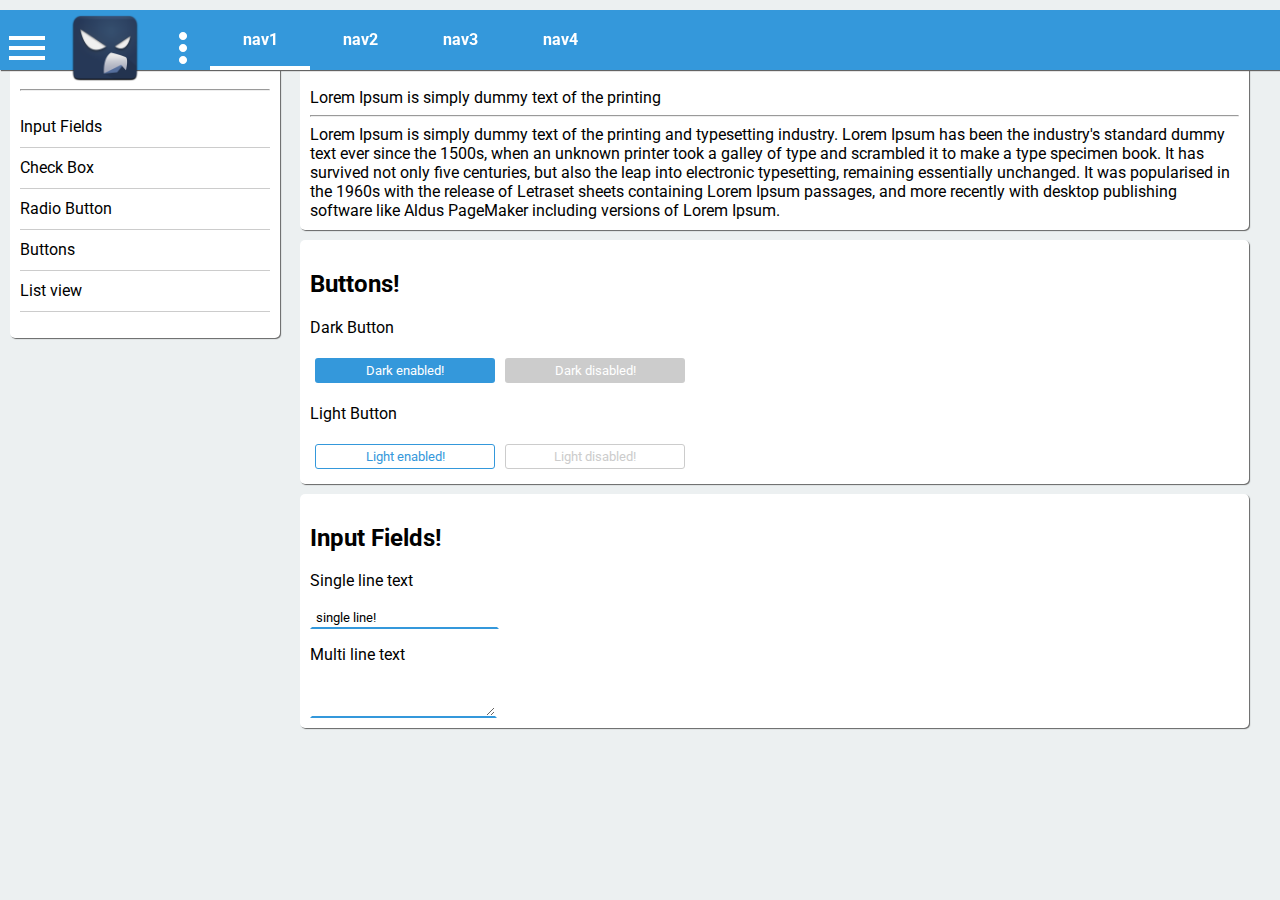
<file: index.html>
<html>
<head>
	<title>Material CSS theme!</title>
	<link href='http://fonts.googleapis.com/css?family=Roboto:100' rel='stylesheet' type='text/css'>
	<link href="https://fonts.googleapis.com/icon?family=Material+Icons" rel="stylesheet">
	<link rel="stylesheet" type="text/css" href="style/light - blue.css">	
	<script src="script/jquery214.js"></script>
</head>
<body class="bg">

<div class="title">
	<div class="titlebar">
	<table width=100%> <tr>
	<td class="titlenav"><i class="material-icons md-light md-48">menu</i></td>
	<td class="titlelogo" width=80%><img src="images/logo.png" width="70px" height="70px"></img></td>
	<td class="titlemenu"><i class="material-icons md-light md-48 mobonly">more_vert</i></td>
	<tr></table>
	</div>
	<ul class="navbar">
		<li class="navitem selected"><a>nav1</a></li>
		<li class="navitem"><a>nav2</a></li>
		<li class="navitem"><a>nav3</a></li>
		<li class="navitem"><a>nav4</a></li>
	</ul>
	
</div>
<div class="sidebarcontainer">
<div class="sidebar"><h3>Header!</h3><hr><ul><li class='lianddesc'><b>test</b><p>description</p></li><li class='lianddesc'><b>test</b><p>description</p></li><li class='lianddesc'><b>test</b><p>description</p></li><li class='lianddesc'><b>test</b><p>description</p></li><li class='lianddesc'><b>test</b><p>description</p></li></ul></div>
</div>
<div class="aside"><h3>UI Elements!</h3><hr><ul><li>Input Fields</li><li>Check Box</li><li>Radio Button</li><li>Buttons</li><li>List view</li></ul></div>
<div class="mainbody_container">
<div class="mainbody" id="test"><article><header><h2>Main Header 1!</h2>Lorem Ipsum is simply dummy text of the printing<hr></header><content>Lorem Ipsum is simply dummy text of the printing and typesetting industry. Lorem Ipsum has been the industry's standard dummy text ever since the 1500s, when an unknown printer took a galley of type and scrambled it to make a type specimen book. It has survived not only five centuries, but also the leap into electronic typesetting, remaining essentially unchanged. It was popularised in the 1960s with the release of Letraset sheets containing Lorem Ipsum passages, and more recently with desktop publishing software like Aldus PageMaker including versions of Lorem Ipsum.</content></article></div>
<div class="mainbody" id="buttons">
<article>
<header><h2>Buttons!</h2></header>
<content><p>Dark Button</p><input type="submit" value="Dark enabled!" class="submitdark"></input><input type="submit" value="Dark disabled!" class="submitdark" disabled></input><p>Light Button</p><input type="submit" value="Light enabled!" class="submitlight"></input><input type="submit" value="Light disabled!" class="submitlight" disabled></input></content></article></div>
</div>
<div class="mainbody" id="ipfields">
<article>
<header><h2>Input Fields!</h2></header>
<content><p>Single line text</p><input type="text" value="single line!" class="text"></input><p>Multi line text</p><textarea cols='' rows='' value="multi line!" class="text"></textarea></content></article></div>
</div>
</body>
</html>
<script src="script/scripts.js"></script>
</file>
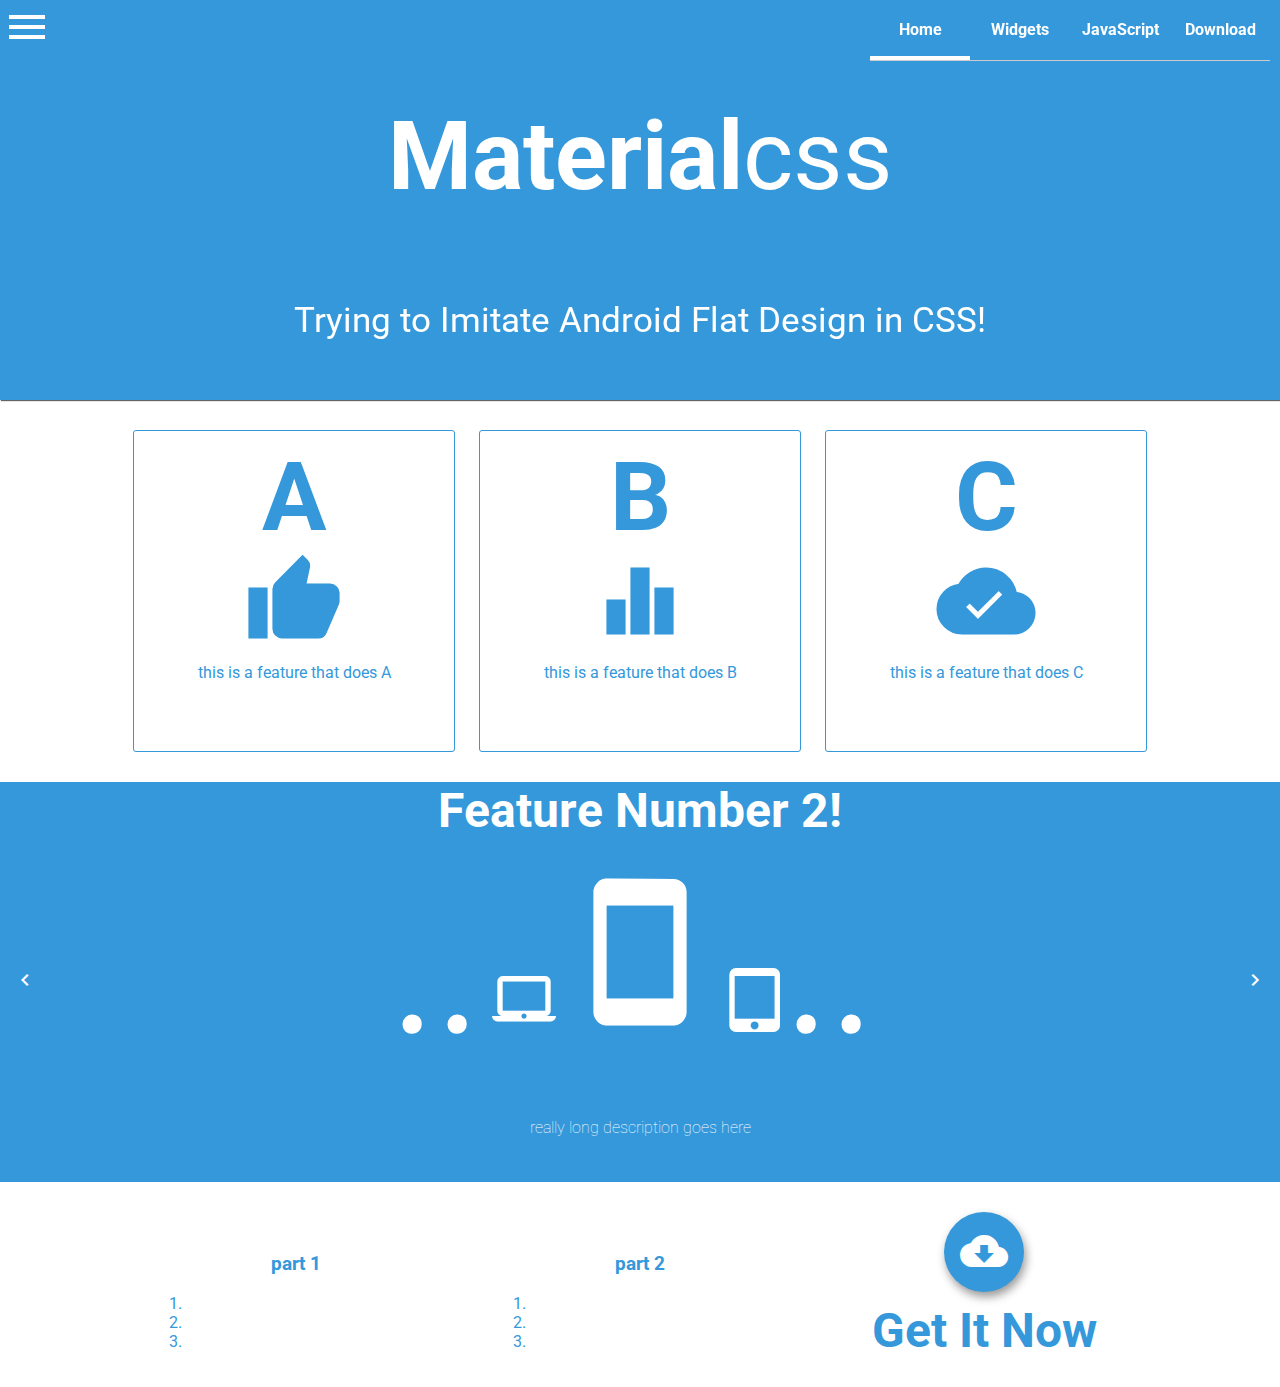
<file: home.html>
<html>
<head>
	<title>Material CSS theme!</title>
	<link href='http://fonts.googleapis.com/css?family=Roboto:100' rel='stylesheet' type='text/css'>
	<link href="https://fonts.googleapis.com/icon?family=Material+Icons" rel="stylesheet">
	<link rel="stylesheet" type="text/css" href="style/light - blue.css">	
	<link rel="stylesheet" type="text/css" href="style/light-blue-mobile.css">
	<script src="script/jquery214.js"></script>
</head>
<body class="bg">

<div class="title big">
	<div class="titlebar">
	<table width=100%> <tr>
	<td class="titlenav sidebartoggle"><i class="material-icons md-light md-48">menu</i></td>
	<td class="headertxt" width=80%><span class="logo big"><b>Material</b>css<br><span class="logo big desc">Trying to Imitate Android Flat Design in CSS!</span></span></td>
	<td class="mobilemenu"><i class="material-icons md-light md-48 mobonly">more_vert</i></td>
	<tr></table>
	</div>
	<ul class="navbar right">
		<li class="navitem selected"><a>Home</a></li>
		<li class="navitem"><a>Widgets</a></li>
		<li class="navitem"><a>JavaScript</a></li>
		<li class="navitem"><a>Download</a></li>
	</ul>
	
</div>
<div class="mobilemenuexpand">
<div class="mobilemenuheader"><div class="headertext"><i class="material-icons">apps</i>Menu!</div><div class="headerclose mobilemenu" style="float:right" class="mobilemenu">x</div></div>
<div class="mobilemenubody">
	<div class="menuitem"></div>
	<div class="menuitem"></div>
	<div class="menuitem"></div>
	<div class="menuitem"></div>
</div>
</div>
<div class="headerpadding" style="background: white; width:100%; height:400px; display: block; transition: all .3s ease-in-out;"></div>
<div class="sidebarcontainer">
<div class="sidebar"><div class="sideheader"><h2>Header!</h2><i class="material-icons featurelogo"  style="color: white;font-size: 5em;font-weight: normal;">perm_identity</i><br><span>Header Description!</span></div><ul><li class='lianddesc'><b>test</b><p>description</p></li><li class='lianddesc'><b>test</b><p>description</p></li><li class='lianddesc'><b>test</b><p>description</p></li><li class='lianddesc'><b>test</b><p>description</p></li><li class='lianddesc'><b>test</b><p>description</p></li></ul></div>
</div>
<div class="section1">
	<div class="feature"><div class="featurelogo">A</div><i class="material-icons featurelogo">thumb_up</i><div class="featuretext">this is a feature that does A</div></div>
	<div class="feature"><div class="featurelogo">B</div><i class="material-icons featurelogo">equalizer</i><div class="featuretext">this is a feature that does B</div></div>
	<div class="feature"><div class="featurelogo">C</div><i class="material-icons featurelogo">cloud_done</i><div class="featuretext">this is a feature that does C</div></div>
</div>

<div class="section2">
	<span class="headertxt big"><b> Feature Number 2!</b></span><br>
	<div class="s2body" style="padding:30px; height: 200px;">
	<i style="font-size:11em;">..</i>
	<i id="s21" class="material-icons" style="color:white; font-size: 4em; transition: all .3s ease-in-out;">laptop_mac</i>
	<i id="s22" class="material-icons" style="color:white; font-size: 10em; transition: all .3s ease-in-out;">smartphone</i>
	<i id="s23" class="material-icons" style="color:white; font-size: 4em; transition: all .3s ease-in-out;">tablet_mac</i>
	<i style="font-size:11em;">..</i>
	</div><br>
	<div class="imgnav1" style="position: relative; top:-150px; float:left; width:50px"><i class="material-icons">chevron_left</i></div>
	<div class="imgnav2" style="position: relative; top:-150px; float:right; width:50px;"><i class="material-icons">chevron_right</i></div>
	<div class="headertxt subtext">really long description goes here</div>
</div>

<div class="footer">
<div class="footerpart"><h3>part 1</h3><ol><li></li><li></li><li></li></ol></div>
<div class="footerpart"><h3>part 2</h3><ol><li></li><li></li><li></li></ol></div>
<div class="footerpart"><div class="getitbutton"><i class="material-icons md-48" style="padding-top:15px;">cloud_download</i></div><div><span style="font-size:3em;"><b>Get It Now<b></span></div></div>
</div>
</body>
</html>
<script src="script/scripts.js"></script>
</file>
<file: style/light - blue.css>
ul{
	padding: 0px;
}

ul li{
	position: relative;
	overflow: hidden;
	width: 100%;
	height: 40px;
	line-height: 40px;
	border-bottom: 1px #ccc solid;
}

*{
	font-family: 'Roboto', sans-serif;
	scroll-behavior: smooth;
}
.bg{
	background-color: #ecf0f1;
	margin: 0px;
	font-family: 'Roboto', sans-serif;
}

.title{
	background-color: #3498db;
	width: 100%;
	height: 60px;
	box-shadow: rgb(100, 100, 100) 1px 1px 1px; 	
	display: flex;
	transition: height .3s ease-in-out;
	position: fixed;
	z-index: 10;
}

.title.big{
	height: 400px;
	transition: height .3s ease-in-out;
}

.navbar{
	list-style-type: none;
	margin: 0px;
	padding: 0px;
	display: -webkit-inline-box;
	overflow: hidden;
	color: white;
	font-weight: bold;
	position:relative;
}

.navbar.right{
	position: absolute;
	right: 10px;
}

.navitem{
	width: 100px;
	height: 60px;
	text-align: center;
}

.navitem.selected{
	overflow: hidden;
}

.navitem a{
	display: block;
	padding: 10px;
}

.navitem:hover{
	background-color: #44a8eb;
}

.titlelogo{
	text-align: center;
	width: 100px;
}

.logo.big{
	font-size: 2em;
	top: 100px;
	left: 0px;
	width: 100%;
	transition: all .3s ease-in-out;
}

.logo.big.desc{
	display: inline;
	top:200px;
	width: 100%;
	font-size: 35px;
}

.logo.desc{
	left: 0px;
	font-size: 0;
}

.logo{
	position: absolute;
	font-size: 1em;
	left: 60px;
	top: 0px;
	width: 0%;
	transition: all .3s ease-in-out;
}

.material-icons {
	font-family: 'Material Icons';
	font-weight: normal;
	font-style: normal;
	font-size: 24px;  /* Preferred icon size */
	display: inline-block;
	width: 1em;
	height: 1em;
	line-height: 1;
	text-transform: none;
	letter-spacing: normal;
	word-wrap: normal;

	/* Support for all WebKit browsers. */
	-webkit-font-smoothing: antialiased;
	/* Support for Safari and Chrome. */
	text-rendering: optimizeLegibility;

	/* Support for Firefox. */
	-moz-osx-font-smoothing: grayscale;

	/* Support for IE. */
	font-feature-settings: 'liga';
}

.mobilemenu{
	display: none;
}

.mobilemenuexpand{
	display: none;
}

.title ul{
	overflow: hidden;
}

.title ul li{
	position: relative;
	overflow: visible;
}

.title ul li:last-child::before{
	position: absolute;
	bottom: 0px;
	left: 0px;
	width: 100%;
	height: 4px;
	background: white;
	transition: transform 0.3s;
	content: '';
}

.title ul li:nth-child(1).selected ~ li:last-child::before {
	transform: translate(-300%,0);
}

.title ul li:nth-child(2).selected ~ li:last-child::before {
	transform: translate(-200%,0);
}

.title ul li:nth-child(3).selected ~ li:last-child::before {
	transform: translate(-100%,0);
}

.titlenav i{
	position: relative;
}

.aside{
	background-color: white;
	width: 250px;
	padding:10px;
	margin: 10px;
	border-radius: 5px;
	box-shadow: rgb(100, 100, 100) 1px 1px 1px; 
	display: block;
	position: absolute;
}

.mainbody{
	background-color: white;
	width: calc(96% - 300px);
	padding:10px;
	margin: 10px;
	border-radius: 5px;
	box-shadow: rgb(100, 100, 100) 1px 1px 1px; 
	display: block;
	position: relative;
	left: 290px;
}

.blur{
	-webkit-filter: blur(2px);
}

.sidebarcontainer{
	width: 100%;
	height: 100%;
	background: rgba(0,0,0,0.5);
	display: none;
	position: fixed;
	top: 60px;
	z-index: 10;
}

.sidebar{
	width: 400px;
	height: calc(100% - 65px);
	background-color: white;
	padding:10px;
	border-radius: 5px;
	box-shadow: rgb(100, 100, 100) 1px 1px 1px; 
	display: none;
	overflow: scroll;
	overflow-y: auto;
	z-index: 11;
}

.sideheader{
	background: #3498db; 
	color: white;
	margin:-10px;
	padding: 10px;
	height: 190px;
	text-align: center;
}

.lianddesc{
	line-height: 15px;
	height: 50px;
	padding: 5px;
}

.lianddesc:hover{
	background-color: #eeeeff;
}
.lianddesc b{
	font-size: 20px;
}

.submitdark{
	background-color: #3498db; 
	outline: 0px;
	width: 180px;
	height: 25px;
	border: solid 0px;
	margin: 5px;
	border-radius: 3px;
	color: white;
}

.submitdark:hover:enabled{
	background-color: #45a9db;
	box-shadow: inset rgb(50, 120, 160) 0px -3px;
	outline: 0px;
	border: solid 0px;
	transition: all .1s ease-in-out;
}

.submitdark:focus:enabled{
	background-color: #45a9db;
	box-shadow: inset rgb(50, 120, 160) 0px -3px;
	outline: 0px;
	border: solid 0px;
	transition: all .1s ease-in-out;
}

.submitdark:active:enabled{
	background-color: rgb(50, 120, 160);
	box-shadow: inset rgb(0, 0, 110) 0px 3px;
	outline: 0px;
	border: solid 0px;
}

.submitdark:disabled{
	background-color: #ccc;
}

.submitlight{
	background-color: white; 
	outline: 0px;
	width: 180px;
	height: 25px;
	border: solid 0px;
	margin: 5px;
	border: 1px #3498db solid;
	border-radius: 3px;
	color: #3498db;
}

.submitlight:hover:enabled{
	background-color: #ebebeb;
	box-shadow: inset #3498db 0px -3px;
	outline: 0px;
	border: 1px #3498db solid;
	transition: all .1s ease-in-out;
}

.submitlight:focus:enabled{
	background-color: #eaeaea;
	box-shadow: inset #3498db 0px -3px;
	outline: 0px;
	border: 1px #3498db solid;
	transition: all .1s ease-in-out;
}

.submitlight:active:enabled{
	background-color: #cacaca;
	box-shadow: inset #555 0px 3px;
	outline: 0px;
	border: 1px #6695b5 solid;
}

.submitlight:disabled{
	color: #ccc;
	border: 1px #ccc solid;
}

.text{
	background: white;
	border: solid 2px;
	border-color: white white #3498db;
	padding: 2px 4px;

}

.text:focus { 
	background-color: white;
	outline : 0px;
	cursor-color: #3498db;
}


.headercontainer{
	width:100%;
	height: 350px;
	overflow: hidden;
	position: absolute;
}

.headercontainer .overlay{
	background: rgba(0,0,0,0.25);
	width: 100%;
	height: 350px;
	position: absolute;
	top: 60px;
}

.headerimg{
	width:100%;
}

.headertxt{
	color:white;
	text-align: center;
	font-size: 3em;
}

.headerpadding{
	transition: height .3s ease-in-out;
}
.subtext{
	font-size: 1em;
	font-weight: 100;
}

.section1{
	position: relative;
	padding: 20px 0px;
	width: 100%;
	background: white;
	text-align: center;
}

.feature{
	margin: 10px;
	padding: 10px;
	width: 300px;
	height: 300px;
	border: 1px #3498db solid;
	border-radius: 3px; 
	display: inline-block;
}

.featurelogo{
	font-size: 6em;
	color: #3498db;
	font-weight: bold;
}

.featuretext{
	line-height: 3;
	color: #3498db;
}

.section2{
	width: 100%;
	height: 400px;
	background: #3498db;
	color: white;
	text-align: center;
}

.footer{
	width: 100%;
	background: white;
	color: #3498db; 
	text-align: center;
}

.footerpart{
	margin: 10px;
	padding: 10px;
	width: 300px;
	display: inline-block;
}
// Rules for sizing the icon.
.material-icons.md-18 { font-size: 18px; }
.material-icons.md-24 { font-size: 24px; }
.material-icons.md-36 { font-size: 36px; }
.material-icons.md-48 { font-size: 48px; color: rgba(255,255,255,1); }

// Rules for using icons as black on a light background.
.material-icons.md-dark { color: rgba(0, 0, 0, 0.54); }
.material-icons.md-dark.md-inactive { color: rgba(0, 0, 0, 0.26); }

// Rules for using icons as white on a dark background.
.material-icons.md-light { color: rgba(255, 255, 255, 1); }
.material-icons.md-light.md-inactive { color: rgba(255, 255, 255, 0.3); }


.ink{
	display: block; 
	position: absolute;
	background: rgba(90, 170, 225, 0.25);
	border-radius: 100%;
	transform: scale(0);
}

.inkwhite{
	display: block; 
	position: absolute;
	background: rgba(255, 255, 255, 0.75);
	border-radius: 100%;
	transform: scale(0);
}
.ink.animate {
	animation: ripple 0.4s linear;
}
.inkwhite.animate {
	animation: ripple 0.4s linear;
}
@keyframes ripple {
	100% {opacity: 0; transform: scale(2.5);}
}
*::-webkit-scrollbar-track, .op::-webkit-scrollbar-track{
	background-color: #FAFAFA;
}

*::-webkit-scrollbar, .op::-webkit-scrollbar{
	width: 5px;
	height: 5px;
	background-color: #F5F5F5;
}

*::-webkit-scrollbar-thumb, .op::-webkit-scrollbar-thumb{
	border-radius: 10px;
	-webkit-box-shadow: inset 0 0 6px rgba(0,0,0,.3);
	background-color: #555;
}

.getitbutton{
	border-radius: 100%;
	width: 80px;
	height: 80px;
	box-shadow: #999 2px 5px 10px 0;
	background-color: #3498db; 
	outline: 0px;
	border: solid 0px;
	margin: 10px auto;
	color: white;
	font-size: 3em;
	line-height: 80px;
	cursor:pointer;
	position: relative;
	overflow: hidden;
}

.getitbutton:hover{
	background-color: #44a8eb; 
}
</file>
<file: style/light-blue-mobile.css>
@media
only screen and (-webkit-min-device-pixel-ratio: 2),
only screen and (   min--moz-device-pixel-ratio: 2),
only screen and (     -o-min-device-pixel-ratio: 2/1),
only screen and (        min-device-pixel-ratio: 2),
only screen and (                min-resolution: 192dpi),
only screen and (                min-resolution: 2dppx) { 
  
.logo{
	font-size: 1em;
	transition: all .3s ease-in-out;	
	width: 80%;
}

.navbar{
	display: none;
}

.mobilemenu{
	display: block;
}

.titlebar{
	width: 100%;
}

.mobilemenuexpand{
	display: block;
	position: fixed;
	top: 10px;
	right: 10px;
	width: 80%;
	height: 500px;
	background: white;
	box-shadow: rgb(100, 100, 100) 0px 0px 10px; 
	z-index:10;
	transform: scale(0);
	transition: all .2s ease-in-out;
	border-radius: 100% 50% 100% 100%;
	transform-origin: top right;
}

.mobilemenuexpand.open{
	transform: scale(1);
	border-radius: 5px;
	transition: all .2s ease-in-out;
	transform-origin: top right;
}

.mobilemenuheader{
	width: 100%;
	height: 60px;
	color: #3498db;
	padding: 10px;
}

.headertext{
	display: inline;
	font-size: 2em;
	font-weight: bold;
	width: 80%;
}

.headerclose{
	display: inline;
	float: right;
	width: 20%;
	font-size: 2em;	
	text-align: center;
}
}
</file>
